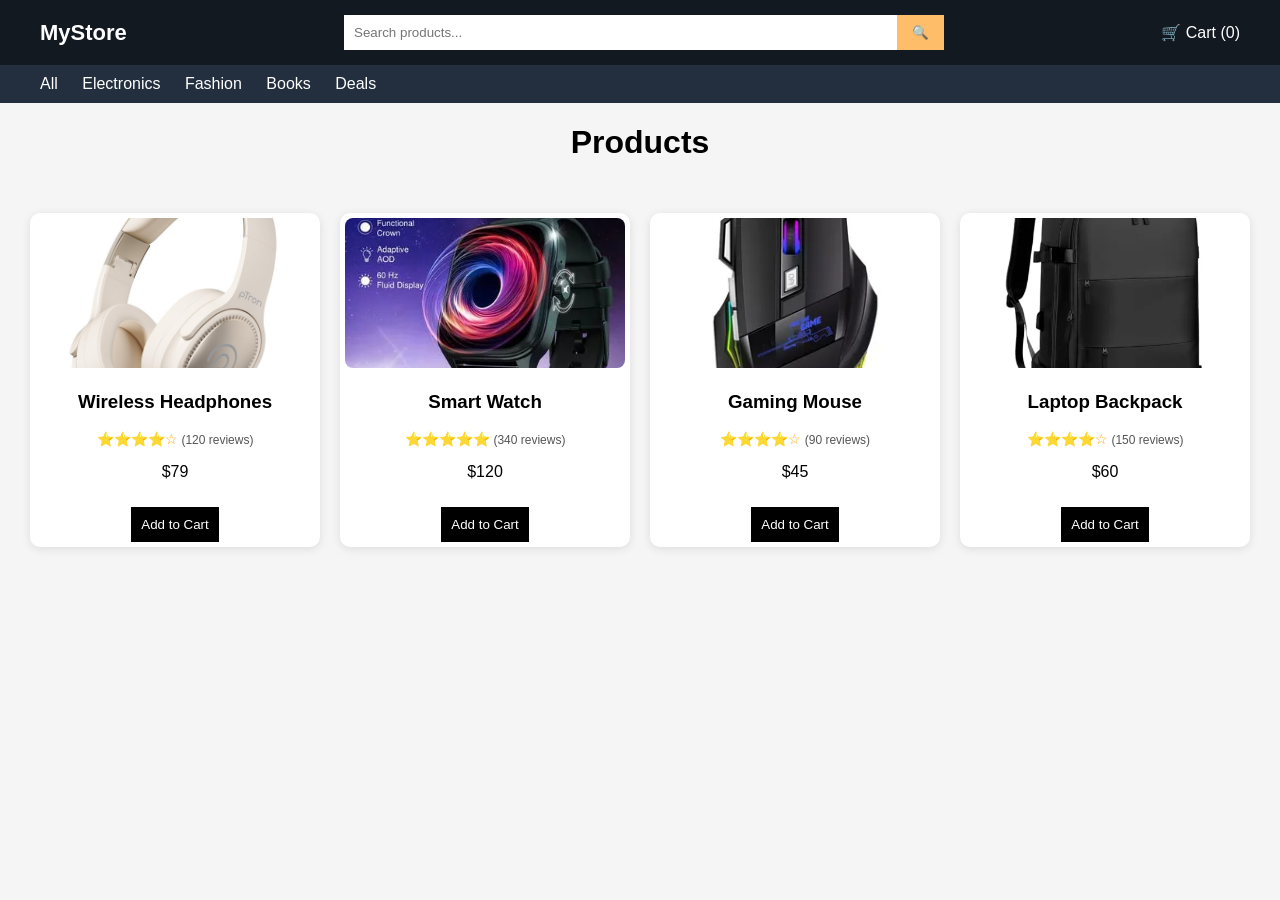
<file: index.html>
<!DOCTYPE html>
<html>

<head>
<title>MyStore</title>
<link rel="stylesheet" href="style.css">
</head>

<body>

<header class="top-header">

<div class="logo">MyStore</div>

<div class="search-box">
<input type="text" id="search" placeholder="Search products..." onkeyup="searchProducts()">
<button>🔍</button>
</div>

<div class="cart-icon" onclick="openCart()">
🛒 Cart (<span id="cart-count">0</span>)
</div>

</header>

<nav class="nav-menu">
<a href="#">All</a>
<a href="#">Electronics</a>
<a href="#">Fashion</a>
<a href="#">Books</a>
<a href="#">Deals</a>
</nav>

<h1 class="title">Products</h1>

<div class="products">

<div class="product">

<img src="images/product4.jpg" class="product-img">

<h3 class="product-name">Wireless Headphones</h3>

<div class="rating">
⭐⭐⭐⭐☆
<span>(120 reviews)</span>
</div>

<p>$79</p>

<button onclick="addToCart('Wireless Headphones',79)">
Add to Cart
</button>

</div>


<div class="product">

<img src="images/product2.jpg" class="product-img">

<h3 class="product-name">Smart Watch</h3>

<div class="rating">
⭐⭐⭐⭐⭐
<span>(340 reviews)</span>
</div>

<p>$120</p>

<button onclick="addToCart('Smart Watch',120)">
Add to Cart
</button>

</div>


<div class="product">

<img src="images/product1.jpg" class="product-img">

<h3 class="product-name">Gaming Mouse</h3>

<div class="rating">
⭐⭐⭐⭐☆
<span>(90 reviews)</span>
</div>

<p>$45</p>

<button onclick="addToCart('Gaming Mouse',45)">
Add to Cart
</button>

</div>


<div class="product">

<img src="images/product3.jpg" class="product-img">

<h3 class="product-name">Laptop Backpack</h3>

<div class="rating">
⭐⭐⭐⭐☆
<span>(150 reviews)</span>
</div>

<p>$60</p>

<button onclick="addToCart('Laptop Backpack',60)">
Add to Cart
</button>

</div>

</div>


<!-- CART -->

<div id="cart" class="cart">

<div class="cart-header">

<h2>Your Cart</h2>

<span class="close-cart" onclick="closeCart()">✖</span>

</div>

<ul id="cart-items"></ul>

<h3>Total: $<span id="total">0</span></h3>

<button class="order" onclick="goToCheckout()">Place Order</button>

</div>


<script src="script.js"></script>

</body>
</html>
</file>
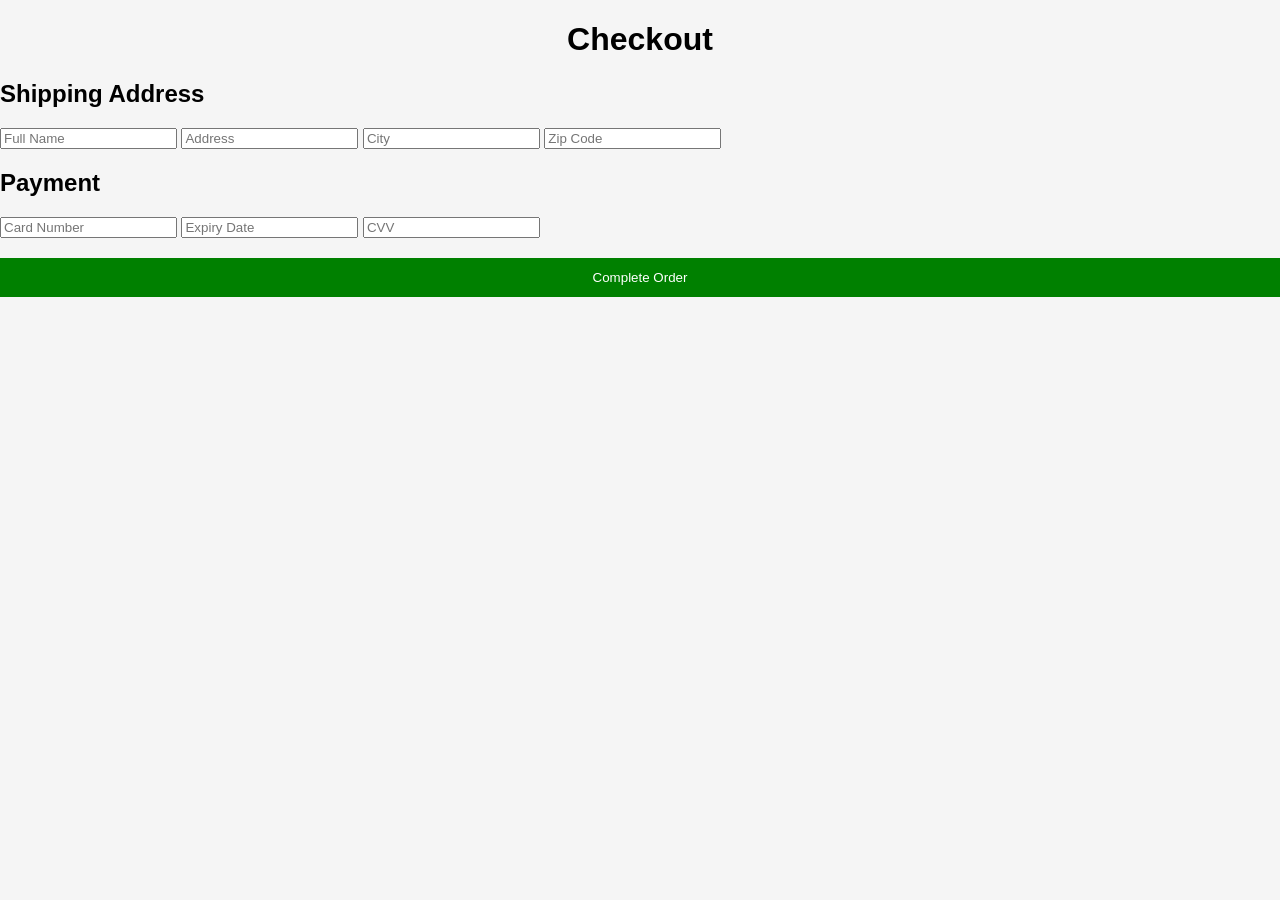
<file: checkout.html>
<!DOCTYPE html>
<html>

<head>
<title>Checkout</title>
<link rel="stylesheet" href="style.css">
</head>

<body>

<h1 style="text-align:center">Checkout</h1>

<div class="checkout-container">

<h2>Shipping Address</h2>

<input type="text" placeholder="Full Name">
<input type="text" placeholder="Address">
<input type="text" placeholder="City">
<input type="text" placeholder="Zip Code">

<h2>Payment</h2>

<input type="text" placeholder="Card Number">
<input type="text" placeholder="Expiry Date">
<input type="text" placeholder="CVV">

<button class="order">Complete Order</button>

</div>

</body>
</html>
</file>
<file: style.css>
body{
font-family:Arial;
margin:0;
background:#f5f5f5;
}

/* HEADER */

.top-header{
display:flex;
justify-content:space-between;
align-items:center;
background:#131921;
color:white;
padding:15px 40px;
}

.logo{
font-size:22px;
font-weight:bold;
}

.search-box{
display:flex;
width:50%;
}

.search-box input{
flex:1;
padding:10px;
border:none;
}

.search-box button{
background:#febd69;
border:none;
padding:10px 15px;
cursor:pointer;
}

.cart-icon{
cursor:pointer;
}

/* NAVBAR */

.nav-menu{
background:#232f3e;
padding:10px 40px;
}

.nav-menu a{
color:white;
margin-right:20px;
text-decoration:none;
}

/* PRODUCTS */

.title{
text-align:center;
}

.products{
display:grid;
grid-template-columns:repeat(4,1fr);
gap:20px;
padding:30px;
}

.product{
background:white;
padding:20px;
text-align:center;
border-radius:10px;
box-shadow:0 2px 10px rgba(0,0,0,0.1);
}

.product-img{
width:100%;
height:150px;
object-fit:cover;
border-radius:8px;
}

.product button{
background:black;
color:white;
border:none;
padding:10px;
cursor:pointer;
margin-top:10px;
}

/* RATING */

.rating{
color:orange;
font-size:14px;
}

.rating span{
color:#555;
font-size:12px;
}

/* CART */

.cart{
position:fixed;
right:0;
top:0;
width:320px;
height:100%;
background:white;
padding:20px;
box-shadow:-2px 0 10px rgba(0,0,0,0.3);
display:none;
}

.cart-header{
display:flex;
justify-content:space-between;
align-items:center;
}

.close-cart{
cursor:pointer;
font-size:20px;
}

.cart ul{
list-style:none;
padding:0;
}

.cart-item{
display:flex;
justify-content:space-between;
align-items:center;
border-bottom:1px solid #ddd;
padding:10px 0;
}

.cart-controls{
display:flex;
gap:5px;
}

.cart-controls button{
padding:5px 10px;
background:black;
color:white;
border:none;
cursor:pointer;
}

.delete{
background:red;
}

.order{
background:green;
color:white;
width:100%;
padding:12px;
border:none;
margin-top:20px;
cursor:pointer;
}
.product{
background:white;
padding:5px;
text-align:center;
border-radius:10px;
box-shadow:0 2px 10px rgba(0,0,0,0.1);
transition:0.3s;
}

.product:hover{
transform:scale(1.05);
box-shadow:0 8px 20px rgba(0,0,0,0.2);
}
@media(max-width:900px){

.products{
grid-template-columns:repeat(2,1fr);
}

.search-box{
width:60%;
}

}

@media(max-width:600px){

.products{
grid-template-columns:1fr;
}

.top-header{
flex-direction:column;
gap:10px;
}

.search-box{
width:100%;
}

.cart{
width:100%;
}

}
</file>
